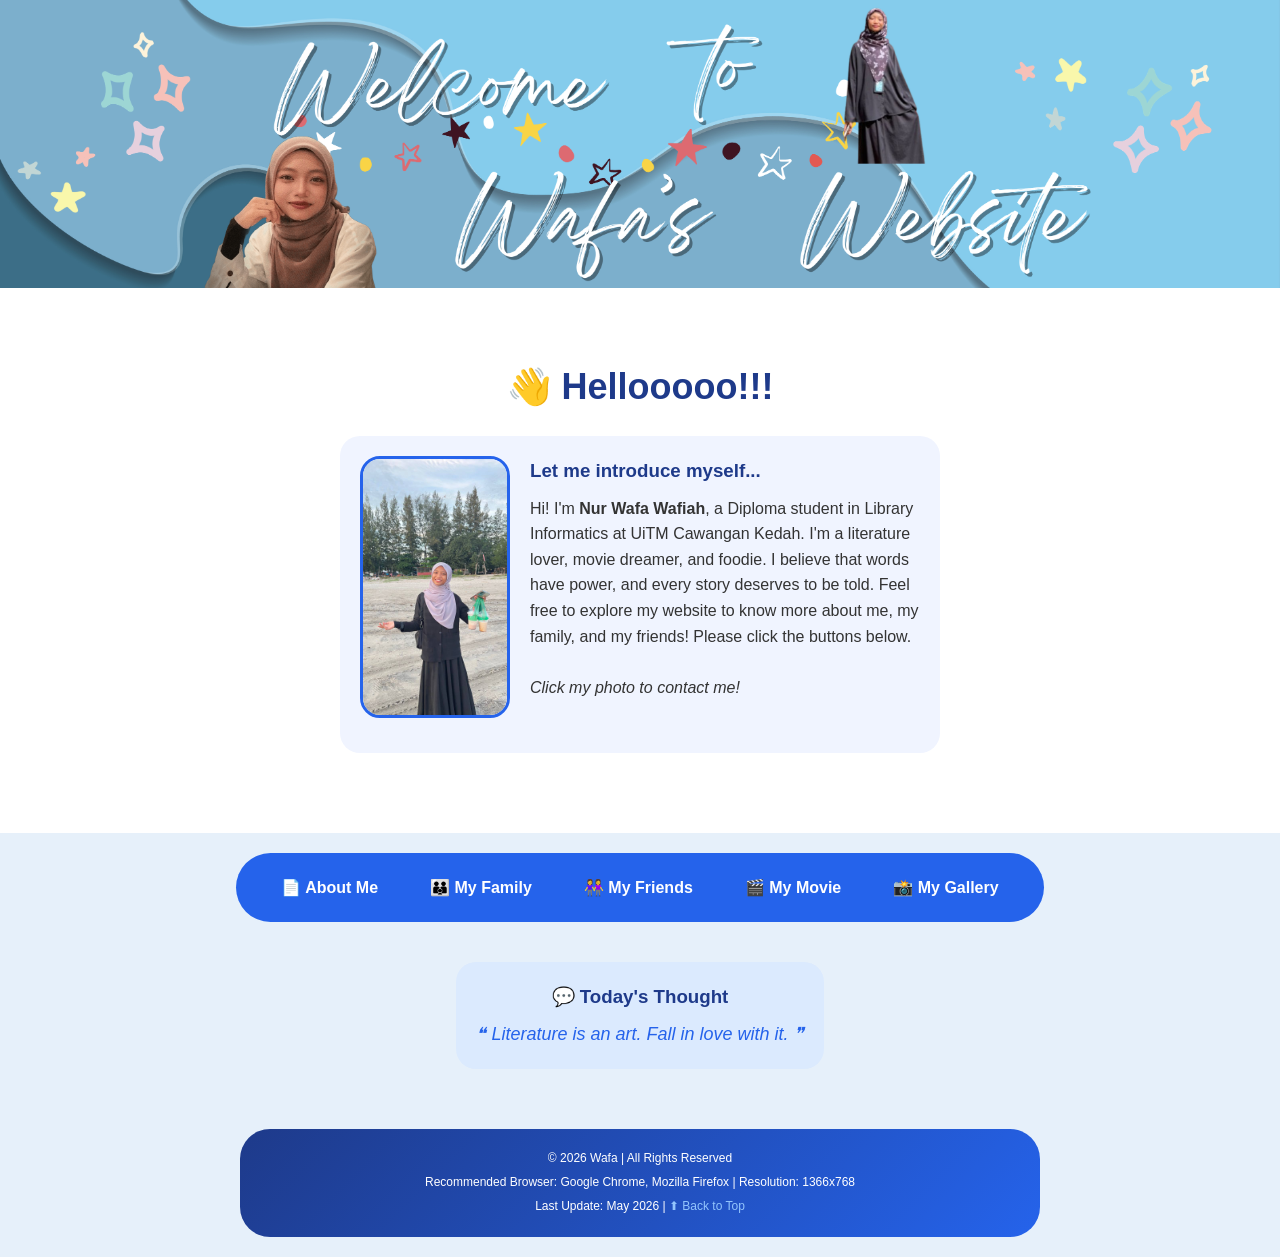
<file: index.html>
<!DOCTYPE html>
<html>
<head>
<title>Home - Nur Wafa</title>
<meta charset="UTF-8">
<meta name="author" content="Wafa">
<meta name="description" content="Personal website of Wafa">
<meta name="keywords" content="Wafa, personal website, literature">
<link rel="stylesheet" href="style.css">
</head>
<body>

<div class="banner-image">
<img src="banner.png" alt="Wafa's Banner" class="banner-img">
</div>

<div class="home-middle">
<h1>&#128075; Hellooooo!!!</h1>
    
<div class="welcome-section clearfix">
<a href="contact.html" class="img-link">
<img src="me.jpeg" alt="Contact Wafa" class="wrap-img"></a>
<h3>Let me introduce myself...</h3>
<p>Hi! I'm <b>Nur Wafa Wafiah</b>, a Diploma student in Library Informatics at UiTM Cawangan Kedah. 
I'm a literature lover, movie dreamer, and foodie. I believe that words have power, 
and every story deserves to be told. Feel free to explore my website to know more 
about me, my family, and my friends! Please click the buttons below.</p>
<br>
<p><i>Click my photo to contact me!</i></p>
</div>
</div>

<div class="navbar">
<a href="about.html">&#128196; About Me</a>
<a href="family.html">&#128106; My Family</a>
<a href="friend.html">&#128109; My Friends</a>
<a href="movie.html">&#127916; My Movie</a>
<a href="gallery.html">&#128248; My Gallery</a>
</div>

<div class="home-quote">
<h3>&#128172; Today's Thought</h3>
<p>&#10077; Literature is an art. Fall in love with it. &#10078;</p>
</div>

<div class="disclaimer">
<p>&#169; 2026 Wafa | All Rights Reserved</p>
<p>Recommended Browser: Google Chrome, Mozilla Firefox | Resolution: 1366x768</p>
<p>Last Update: May 2026 | <a href="index.html">&#11014; Back to Top</a></p>
</div>

</body>
</html>
</file>
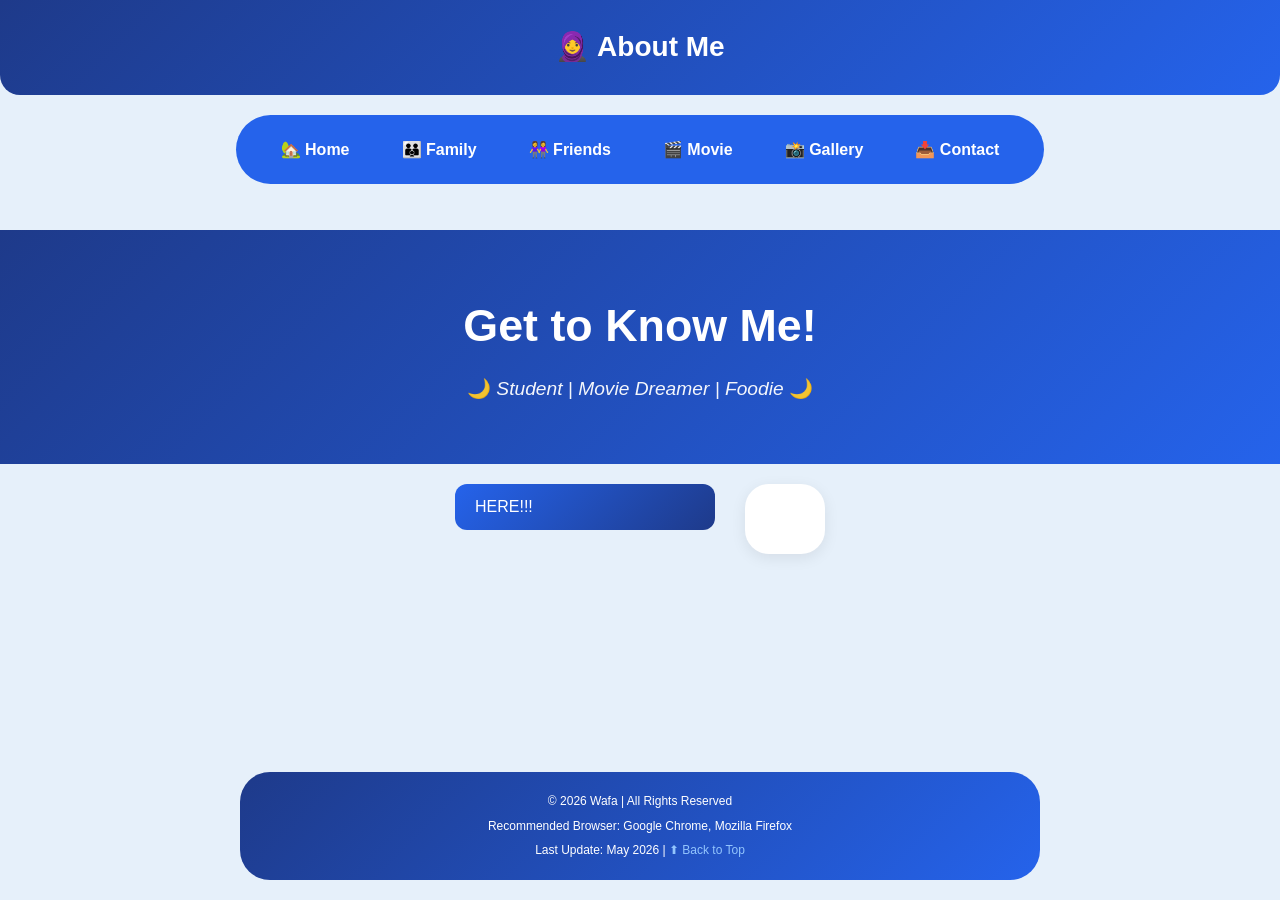
<file: about.html>
<!DOCTYPE html>
<html>
<head>
<title>About Me - Nur Wafa</title>
<meta charset="UTF-8">
<meta name="author" content="Wafa">
<meta name="description" content="Personal website of Wafa">
<meta name="keywords" content="Wafa, personal website, literature">
<link rel="stylesheet" href="style.css">
</head>

<body>

<div class="banner h1">
<h1>&#129493; About Me</h1>
</div>

<div class="navbar">
<a href="index.html">&#127969; Home</a>
<a href="family.html">&#128106; Family</a>
<a href="friend.html">&#128109; Friends</a>
<a href="movie.html">&#127916; Movie</a>
<a href="gallery.html">&#128248; Gallery</a>
<a href="contact.html">&#128229; Contact</a>
</div>

<br>

<div class="hero-section">
<h1>Get to Know Me!</h1>
<p>&#127769; <i>Student | Movie Dreamer | Foodie</i> &#127769;</p>
</div>

<div class="about-container">
<div class="flex-container">

<div class="dropdown-container">
<button class="dropdown-btn" onclick="toggleDropdown('aboutDropdown')">HERE!!!</button>
<div class="dropdown-content" id="aboutDropdown">
<div class="dropdown-item" onclick="showSection('personal')">&#128203; Personal Details</div>
<div class="dropdown-item" onclick="showSection('music')">&#127925; Musics</div>
<div class="dropdown-item" onclick="showSection('quote')">&#128172; Quote</div>
</div>
</div>

<div class="dynamic-content" id="contentArea"></div>

</div>
</div>

<br>

<div class="disclaimer">
<p>&#169; 2026 Wafa | All Rights Reserved</p>
<p>Recommended Browser: Google Chrome, Mozilla Firefox</p>
<p>Last Update: May 2026 | <a href="about.html">&#11014; Back to Top</a></p>
</div>

<script>
const contentSections = {

personal: `
<h2>&#128203; My Personal Details</h2>
<div class="info-card">

<div>
<h3><center>Nur Wafa Wafiah bt Mohd Wari</center></h3>
<p><i><center>Diploma in Library Informatics, UiTM Cawangan Kedah</center></i></p>
<p><center>&#128222; +601123456789 | &#127968; Tanjong Malim, Perak</center></p>

<br>

<h3>&#128161; Short Story About Me...</h3>
<p>I have been in love with Malay literature since I was 12 years old. 
It all started with my older cousin, who introduced me to the beauty of 
words and stories. Since then, I have spent countless hours reading poems, 
collecting meaningful quotes, and exploring different literary works. When 
I entered secondary school, choosing Literature as a subject felt like a 
natural decision because it was something I genuinely enjoyed. Literature 
has shaped the way I think, feel, and express myself. Through every poem and 
story, I discovered new perspectives, deeper emotions, and a greater appreciation 
for the power of language. To me, literature is not just a field of study, but 
a part of who I am.</p>

<br><hr><br>

<h3>&#129531; Skills</h3>
<ul>
<li><b>Technical:</b> Basic HTML code, Basic Python, Microsoft Office, Basic Adobe</li>
<li><b>Soft Skills:</b> Good communication, Confidence, Good teamwork</li>
<li><b>Language:</b> Bahasa Melayu (fluent), English (Good)</li>
</ul>

<br><hr><br>

<h3>&#127979; Education</h3>
<table class="info-table" style="width:100%;">

<tr>
<th>Year</th>
<th>Instituation</th>
<th>Course</th>
</tr>

<tr>
<td>2024 - Now</td>
<td>UiTM Cawangan Kedah</td>
<td>Diploma in Library Informatics</td>
</tr>

<tr>
<td>2018 - 2022</td>
<td>SMK Khir Johari, Tanjong Malim</td>
<td>Literature Subject</td>
</tr>

<tr>
<td>2012 - 2017</td>
<td>SK Datuk Nan Kaya, Tanjong Malim</td>
<td>School Subject</td>
</tr>

</table>

<br><hr><br>

<h3>&#128188; Experiences & Activities</h3>
<ol>
<li>Volunteer in Persatuan Bulan Sabit Merah for 1 year</li>
<li>Active in sports for 3 years</li>
<li>Part-time in kitchen work in a month</li>
</ol>

<br><hr><br>

<h3>&#128203; Personal Details</h3>
<table class="info-table" style="width:100%;">

<tr>
<th>Birth Date</th>
<td>26 August 2005</td>
<th>Gender</th>
<td>Woman</td>
</tr>

<tr>
<th>Status</th>
<td>Single</td>
<th>Religion</th>
<td>Islam</td>
</tr>

<tr>
<th>Hobby</th>
<td colspan="3">Watching movies, Read webtoon, Editing videos</td>
</tr>

</table>

</div>
`,

music: `
<h2>&#127925; My Fav Music</h2>
<div class="info-card">
<div class="audio-container">
<audio controls>
<source src="rindusong.mp3" type="audio/mpeg">
</audio>
<p class="audio-caption">&#10077; Distance teaches the heart how to ache quietly. &#10078;</p>
<p><i><a href="https://youtu.be/bACzpikbSMs?si=2CeStyL2vQwUYhi_" target="_blank">"Rindu Tak Terucap" - Fiq7</a></i></p>
</div>

<br><hr><br>

<div class="audio-container">
<audio controls>
<source src="mercysong.mp3" type="audio/mpeg">
</audio>
<p class="audio-caption">&#10077; The deepest wounds are left by the hands we trust the most. &#10078;</p>
<p><i><a href="https://youtu.be/TZhuCTXjGHY?si=MQ5-_j4r_E3KJuHZ" target="_blank">"Mercy" - Shawn Mendes</a></i></p>
</div>
</div>
`,

quote: `
<h2>&#128172; My Fav Quote</h2>
<div class="info-card">
<div class="quote-container">
<p class="quote-text">&#10077; Feelings are much like waves. We can't stop them from coming,<br>
but we can choose which one to surf. &#10078;</p>
<p class="quote-author">~ Jonatan Martensson</p>
<br><hr><br>
<p class="quote-text">&#10077; Stop expecting too much. Peace feels safer that way :) &#10078;</p>
<p class="quote-reflection"><i>don't put high expectation on anything</i></p>
</div>
</div>
`,
};

function toggleDropdown(dropdownId) {
var dropdown = document.getElementById(dropdownId);
if (dropdown.classList.contains('show')) {
dropdown.classList.remove('show');
} else {
dropdown.classList.add('show');
}
}

function showSection(section) {
document.getElementById('contentArea').innerHTML = contentSections[section];
}

document.addEventListener('click', function(event) {
var isClickInside = event.target.closest('.dropdown-container');
if (!isClickInside) {
var allDropdowns = document.querySelectorAll('.dropdown-content');
allDropdowns.forEach(function(dropdown) {
dropdown.classList.remove('show');
});
}
});

</script>

</body>
</html>
</file>
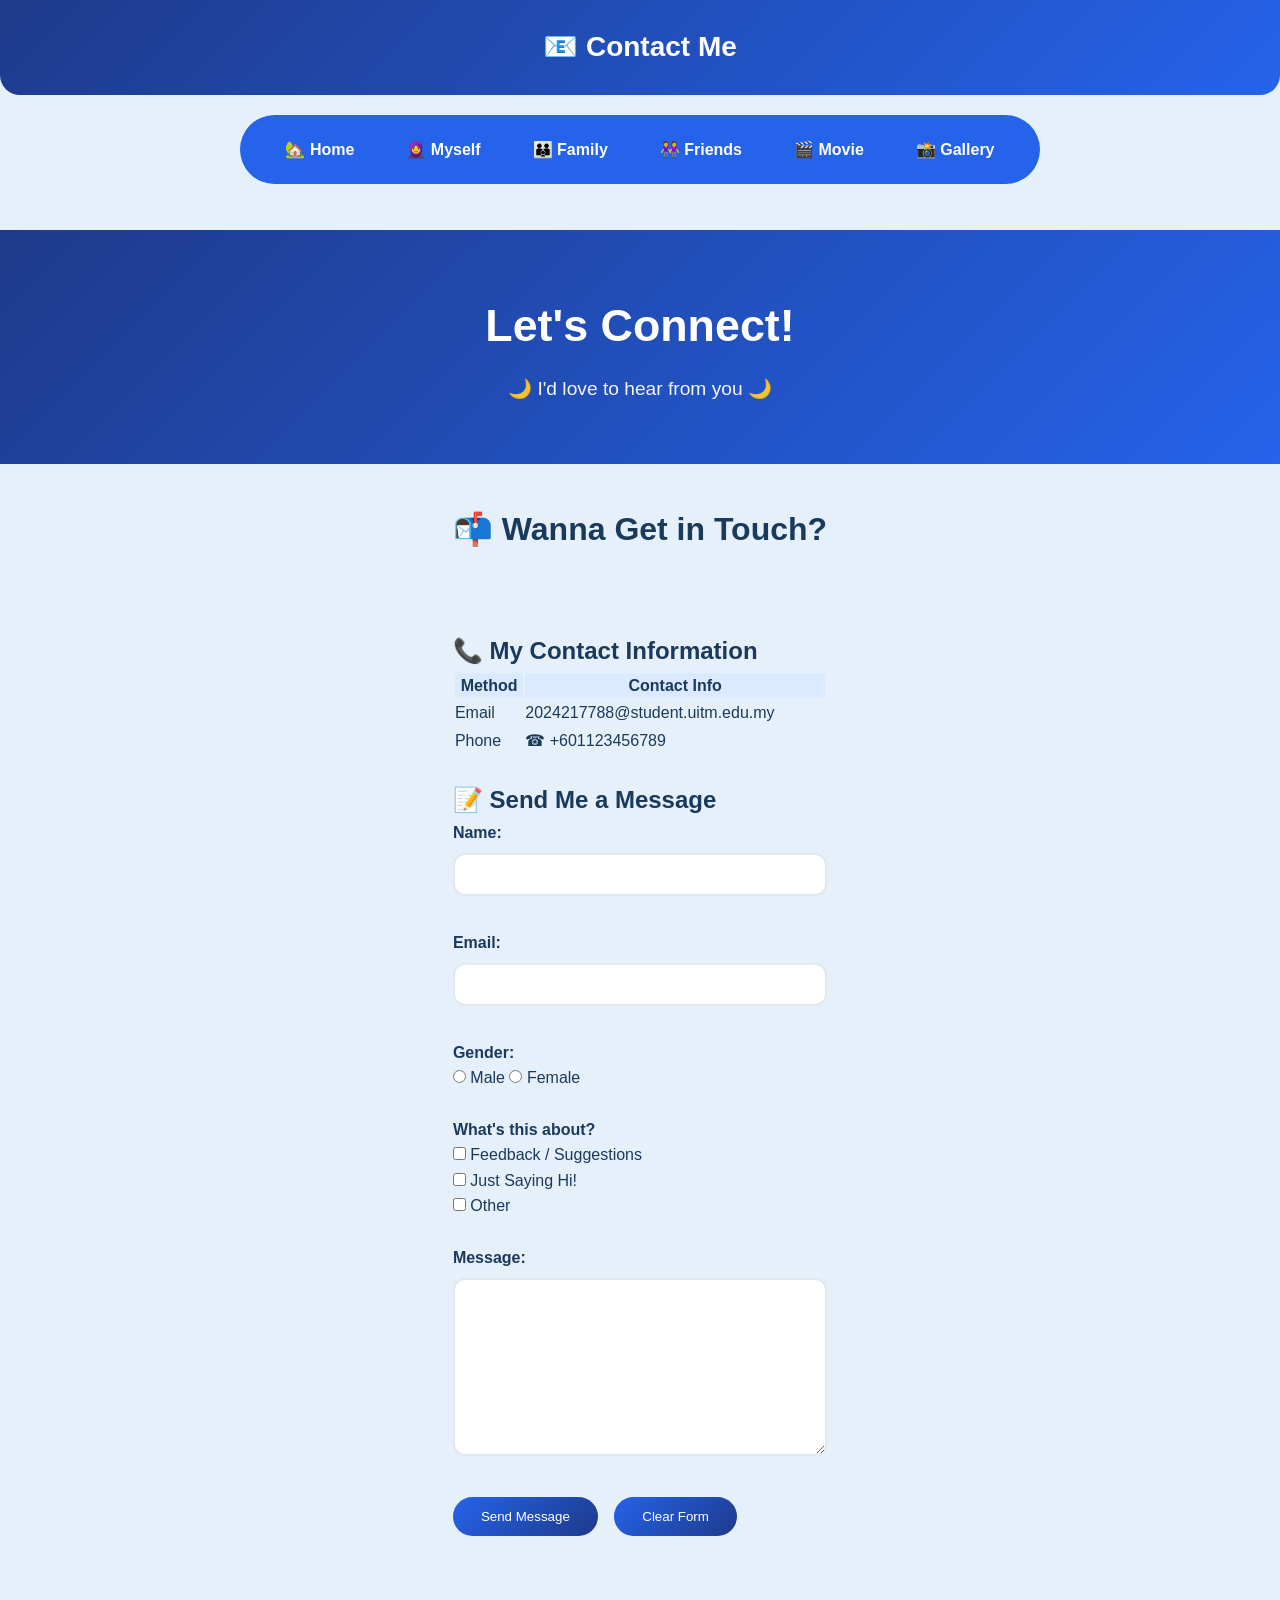
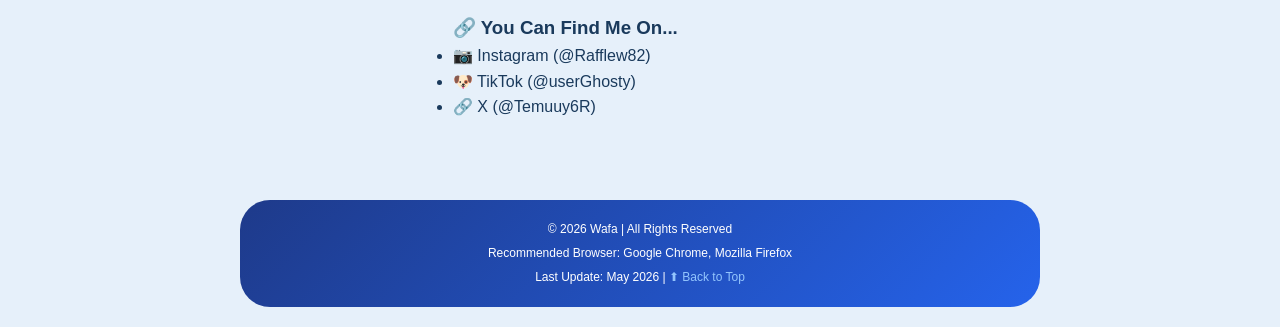
<file: contact.html>
<!DOCTYPE html>
<html>
<head>
<title>Contact - Nur Wafa</title>
<meta charset="UTF-8">
<meta name="author" content="Wafa">
<meta name="description" content="Personal website of Wafa">
<meta name="keywords" content="Wafa, personal website, literature">
<link rel="stylesheet" href="style.css">
</head>

<body>

<div class="banner h1">
<h1>&#128231; Contact Me</h1>
</div>

<div class="navbar">
<a href="index.html">&#127969; Home</a>
<a href="about.html">&#129493; Myself</a>
<a href="family.html">&#128106; Family</a>
<a href="friend.html">&#128109; Friends</a>
<a href="movie.html">&#127916; Movie</a>
<a href="gallery.html">&#128248; Gallery</a>
</div>

<br>

<div class="hero-section">
<h1>Let's Connect!</h1>
<p>&#127769; I'd love to hear from you &#127769;</p>
</div>

<div class="contact-container">
<center><h1>&#128236; Wanna Get in Touch?</h1></center>

<br><br><br>

<h2>&#128222; My Contact Information</h2>
<table style="width:100%;">
<tr style="background-color:#dbeafe;">
<th>Method</th>
<th>Contact Info</th>
</tr>

<tr>
<td>Email</td>
<td>2024217788@student.uitm.edu.my</td>
</tr>

<tr>
<td>Phone</td>
<td>&#9742; +601123456789</td>
</tr>

</table>

<br>

<h2>&#128221; Send Me a Message</h2>
<form action="mailto:2024217788@student.uitm.edu.my" method="post" enctype="text/plain">
<label><b>Name:</b></label>
<input type="text" name="fullname" required>

<br><br>

<label><b>Email:</b></label>
<input type="email" name="email" required>

<br><br>

<label><b>Gender:</b></label><br>
<input type="radio" name="gender" value="male"> Male
<input type="radio" name="gender" value="female"> Female

<br><br>

<label><b>What's this about?</b></label><br>
<input type="checkbox" name="interest" value="feedback"> Feedback / Suggestions<br>
<input type="checkbox" name="interest" value="hi"> Just Saying Hi!<br>
<input type="checkbox" name="interest" value="other"> Other

<br><br>

<label><b>Message:</b></label>
<textarea name="message" rows="10" required></textarea>

<br><br>

<input type="submit" value="Send Message">
<input type="reset" value="Clear Form">
</form>

<br><br><br>

<h3>&#128279; You Can Find Me On...</h3>
<ul>
<li>&#128247; Instagram (@Rafflew82)</li>
<li>&#128054; TikTok (@userGhosty)</li>
<li>&#128279; X (@Temuuy6R)</li>
</ul>
</div>

</div>

<div class="disclaimer">
<p>&#169; 2026 Wafa | All Rights Reserved</p>
<p>Recommended Browser: Google Chrome, Mozilla Firefox</p>
<p>Last Update: May 2026 | <a href="contact.html">&#11014; Back to Top</a></p>
</div>

</body>
</html>
</file>
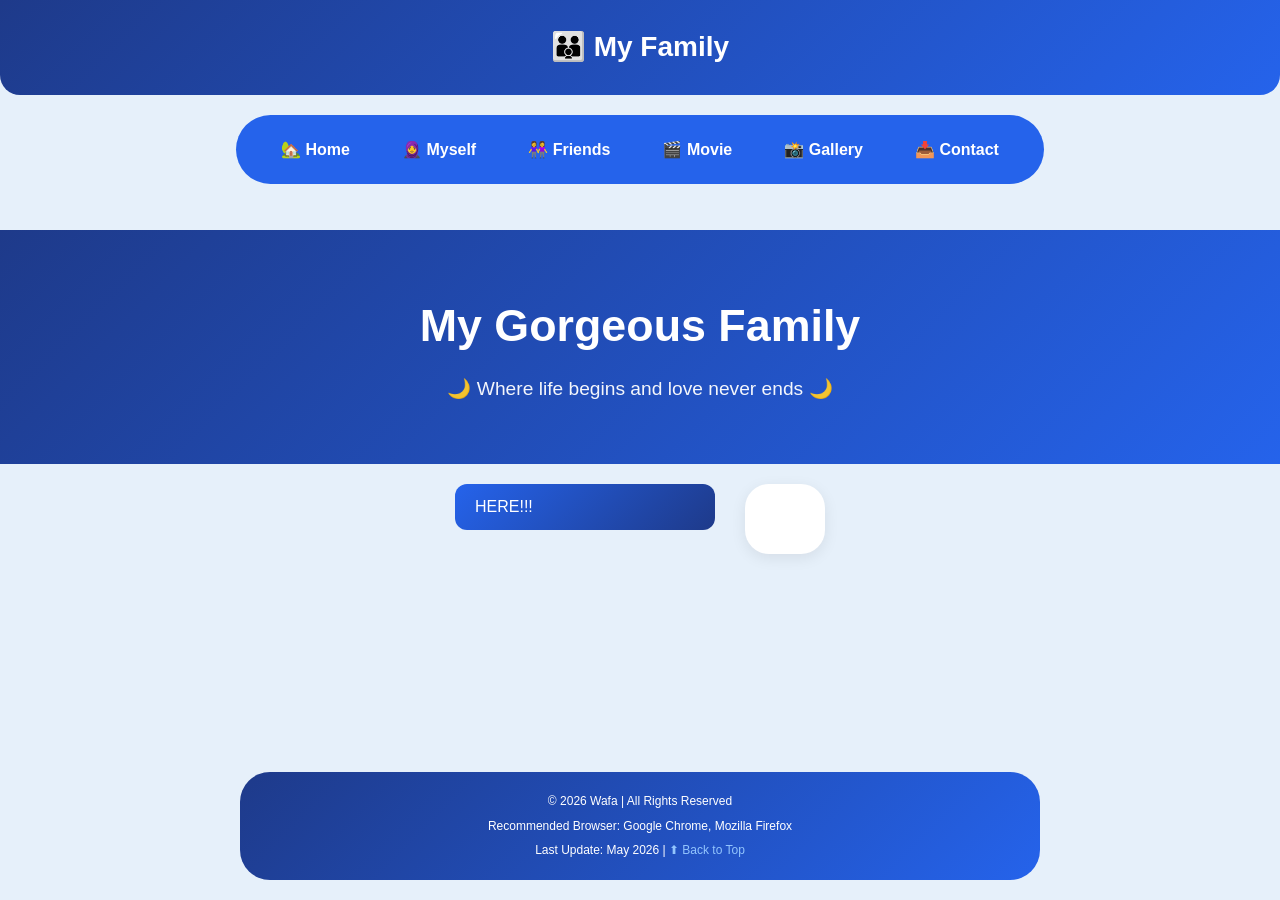
<file: family.html>
<!DOCTYPE html>
<html>
<head>
<title>Family - Nur Wafa</title>
<meta charset="UTF-8">
<meta name="author" content="Wafa">
<meta name="description" content="Personal website of Wafa">
<meta name="keywords" content="Wafa, personal website, literature">
<link rel="stylesheet" href="style.css">
</head>

<body>

<div class="banner h1">
<h1>&#128106; My Family</h1>
</div>

<div class="navbar">
<a href="index.html">&#127969; Home</a>
<a href="about.html">&#129493; Myself</a>
<a href="friend.html">&#128109; Friends</a>
<a href="movie.html">&#127916; Movie</a>
<a href="gallery.html">&#128248; Gallery</a>
<a href="contact.html">&#128229; Contact</a>
</div>

<br>

<div class="hero-section">
<h1>My Gorgeous Family</h1>
<p>&#127769; Where life begins and love never ends &#127769;</p>
</div>

<div class="family-container">
<div class="flex-container">

<div class="dropdown-container">
<button class="dropdown-btn" onclick="toggleDropdown('familyDropdown')">HERE!!!</button>
<div class="dropdown-content" id="familyDropdown">
<div class="dropdown-item" onclick="showSection('members')">&#128106; Members</div>
<div class="dropdown-item" onclick="showSection('values')">&#127804; Values</div>
<div class="dropdown-item" onclick="showSection('message')">&#128140; My Message</div>
</div>
</div>

<div class="dynamic-content" id="contentArea"></div>

</div>
</div>

<br>

<div class="disclaimer">
<p>&#169; 2026 Wafa | All Rights Reserved</p>
<p>Recommended Browser: Google Chrome, Mozilla Firefox</p>
<p>Last Update: May 2026 | <a href="family.html">&#11014; Back to Top</a></p>
</div>

<script>
const contentSections = {

members: `
<h2>&#128106; My Lovely Family Members</h2>
<div class="info-card">

<div class="clean-list">
<p><b>Mohd Wari (Ayah)</b><br>
Ayah is the backbone of our family. He works hard every day to provide 
for us, but he never forgets to spend quality time with us. He always 
says, "Belajar sungguh-sungguh, nanti senang hidup." I love how he 
funny he is with us but also strict when we make mistakes.</p>

<br><hr>

<p><b>Hanisah (Ibu)</b><br>
Ibu is my everything. She is the one who listens to all my stories, 
good or bad. She gives advices and options so I know that it is my 
decision and I have to take reponsibilities of it.Her cooking is the 
best, especially her bubur jagung and gulai lemak. I hope I can be 
as strong and caring as her someday.</p>

<br><hr>

<p><b>Wafiah (Wafa)</b><br>
That's me! I'm the first child in the family. I love helping my parents 
take care of my younger siblings. I'm also the one who usually takes photos 
and videos during family gatherings. My family says I'm the "documentarian" 
of the family.</p>

<br><hr>

<p><b>Wajihah (Jiha)</b><br>
Jiha is my younger sister and also my best friend at home. We share almost 
everything. Whenever we have problems, we help each other first then ask 
the other to help if things go wrong. She's more outgoing than me and always 
drags me to try new things. Sometimes we fight, but we make up within minutes. 
As a sister, I really love her.</p>

<br><hr>

<p><b>Huda (Uda)</b><br>
Uda is the loudest one in the family. She spends most of his time playing games 
on his phone. She always argue with her twin, like every second time. She really 
love sport. In the house, there are full of medals of her. Although, she has a 
weird personality but I really love her.</p>

<br><hr>

<p><b>Husna (Una)</b><br>
Una is the younger twin's. She's very sensitive. One word then she will cry. 
But, she is a gosip girl. If there is something happened then I don't need 
to ask others. She is a very honest person. I really love her.</p>

<br><hr>

<p><b>Wardina (Dina)</b><br>
Dina is the big girl of the family. She's super cute. She loves eating and 
drawing. Even though she's the second youngest, she's very smart and knows 
exactly how to get what she wants from everyone. She also very obidient and 
with her there is so much joy to our home. I really love her.</p>

<br><hr>

<p><b>Wahidayah (Yaya)</b><br>
Yaya is the youngest and very adventurous. She loves playing outside 
and always comes home with dirt on her clothes. She is the siblings 
that always have beef with me. She is stubborn and very naughty. If 
something don't go her way, she surely will tantrum. But, I still love her.</p>

<br><hr>

<p><b>Puteh (Cat)</b><br>
Puteh is our white cat. Puteh joined our family two years ago 
and has been making us laugh ever since. Puteh loves to sleep on the bed and 
will come to any of us when hungry. Surely, Puteh is the favourite child 
in the family. Whatever Puteh's want, Oreo's get.<p>

<br><hr>
</div>

<p style="text-align:center;">&#128149; Together, we are a garden of love 
and laughter. No matter what happens, we always have each other's backs. &#128149;</p>
</div>
`,

values: `
<h2>&#128159; Family Values We Hold Dearly</h2>
<div class="info-card">
<ul class="clean-list">
<li><b>Respect:</b> Always speak politely to elders and younger ones.</li>
<li><b>Honesty:</b> No lies, even small ones.</li>
<li><b>Togetherness:</b> We solve problems together.</li>
<li><b>Gratitude:</b> Always thankful to Allah for whatever we have.</li>
<li><b>Freedom:</b> My parents let us decide what we will do in our life with their guidance.</li>
</ul>
<br><hr>
<p style="text-align:center;"><i>"The little things you take responsibility for 
shape the person you become."</i></p>
</div>
`,

message: `
<h2>&#128140; A Message From Me</h2>
<div class="info-card">
<div class="letter-container">
<p class="letter-text">To my beloved family,<br><br>
Thank you for being the people who have always stood by me through every season of 
my life. Whether I am happy, stressed, successful, or struggling, your love and 
support never fail to give me strength. I may not always express it, but I truly 
appreciate every sacrifice, piece of advice, and act of care that you have given me 
throughout the years.<br><br>

Life is not always easy, and there are times when we face challenges, misunderstandings, 
and difficult moments together. However, those experiences have taught me the true 
meaning of family. No matter how far we go or how busy life becomes, I know that home 
is always where my family is. Your presence reminds me that I am never alone, and for 
that, I am deeply grateful.<br><br>

I pray that Allah continues to bless our family with good health, happiness, peace, and 
strong faith. May our bond remain strong through every trial and every blessing that 
comes our way. Thank you for being my safe place, my source of comfort, and my greatest 
support system. I love and appreciate each of you more than words can ever express. <br><br>

Sincerely,</p>
<p>Your Daughter / Sister ;)</p>
</div>
</div>
`
};

function toggleDropdown(dropdownId) {
var dropdown = document.getElementById(dropdownId);
if (dropdown.classList.contains('show')) {
dropdown.classList.remove('show');
} else {
dropdown.classList.add('show');
}
}

function showSection(section) {
document.getElementById('contentArea').innerHTML = contentSections[section];
}

document.addEventListener('click', function(event) {
var isClickInside = event.target.closest('.dropdown-container');
if (!isClickInside) {
var allDropdowns = document.querySelectorAll('.dropdown-content');
allDropdowns.forEach(function(dropdown) {
dropdown.classList.remove('show');
});
}
});

</script>

</body>
</html>
</file>
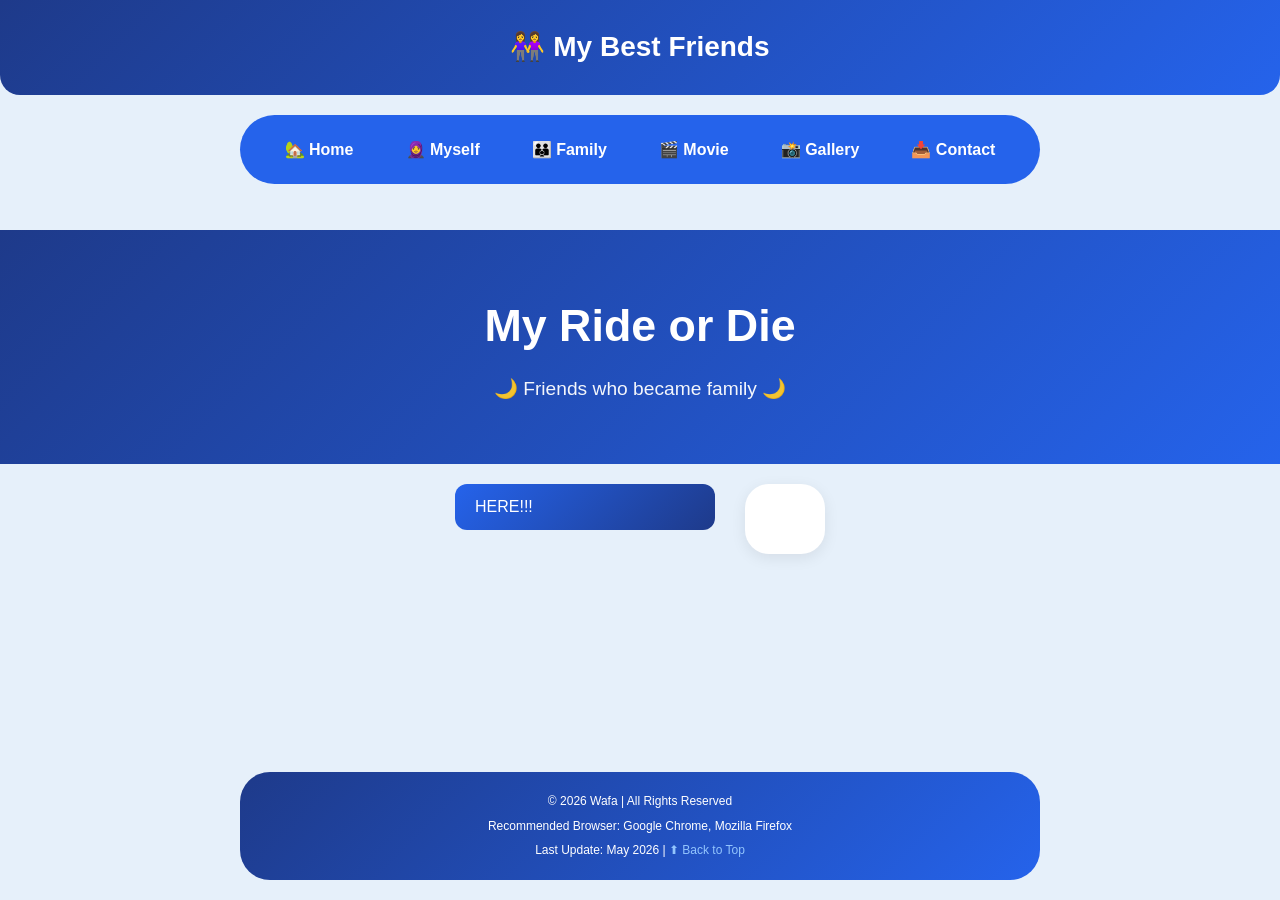
<file: friend.html>
<!DOCTYPE html>
<html>
<head>
<title>Friends - Nur Wafa</title>
<meta charset="UTF-8">
<meta name="author" content="Wafa">
<meta name="description" content="Personal website of Wafa">
<meta name="keywords" content="Wafa, personal website, literature">
<link rel="stylesheet" href="style.css">
</head>

<body>

<div class="banner h1">
<h1>&#128109; My Best Friends</h1>
</div>

<div class="navbar">
<a href="index.html">&#127969; Home</a>
<a href="about.html">&#129493; Myself</a>
<a href="family.html">&#128106; Family</a>
<a href="movie.html">&#127916; Movie</a>
<a href="gallery.html">&#128248; Gallery</a>
<a href="contact.html">&#128229; Contact</a>
</div>

<br>

<div class="hero-section">
<h1>My Ride or Die</h1>
<p>&#127769; Friends who became family &#127769;</p>
</div>

<div class="friend-container">
<div class="flex-container">

<div class="dropdown-container">
<button class="dropdown-btn" onclick="toggleDropdown('friendDropdown')">HERE!!!</button>
<div class="dropdown-content" id="friendDropdown">
<div class="dropdown-item" onclick="showSection('friendslist')">&#128109; My Besties</div>
<div class="dropdown-item" onclick="showSection('activities')">&#127909; Activities</div>
<div class="dropdown-item" onclick="showSection('message')">&#127776; Quick Message</div>
</div>
</div>

<div class="dynamic-content" id="contentArea"></div>

</div>
</div>

<br>

<div class="disclaimer">
<p>&#169; 2026 Wafa | All Rights Reserved</p>
<p>Recommended Browser: Google Chrome, Mozilla Firefox</p>
<p>Last Update: May 2026 | <a href="friend.html">&#11014; Back to Top</a></p>
</div>

<script>
const contentSections = {

friendslist: `
<h2>&#128109; My 3 Besties</h2>
<div class="info-card">

<div class="clean-list">
<p><b>Piyut</b><br>
I met Piyut during my first year of diploma. We always sat next to each other 
in class. What makes her special is that she always listens without judgment. 
I can tell her anything (my problems, my worries, even my silly thoughts) 
and she never makes me feel embarrassed. She is like a diary that talks back and 
gives the best advice. I don't know what I would do without her calming 
presence in my life.</p>

<br><hr><br>

<p><b>Oneng</b><br>
Oneng and I met through Piyut. They are originally roommate. As I always hangging 
with Piyut, we suddenly became close. She is the sunshine of our group. Whenever I 
feel sad or stressed, she knows exactly how to make us laugh. Her energy is 
contagious, and she always pushes us to try new things. Whether it's dragging 
us to a new cafe or convincing us to go hiking, she makes every gloomy day feel 
alive. Life with Oneng is never boring!</p>

<br><hr><br>

<p><b>Avantiz</b><br>
I got to know Avantiz when I became her roommate in semester 3. At first, I thought 
she was quiet and serious, but once you get to know her, she is actually the craziest 
among us! She is the one who reminds us not to take life too seriously and to enjoy 
the little moments. Her silly thoughts, random jokes, and unexpected moves always 
catch us off guard in the best way possible.</p>

<br><hr><br>

<p class="card-note" style="text-align:center;">&#10084; 3 friends, 3 different personalities, 1 beautiful friendship.&#10084;</p>
</div>
</div>
`,

activities: `
<h2>&#127909; Our Favorite Activities Together</h2>
<div class="info-card">
<ul class="clean-list">
<li><b>Food Hunting:</b> Always looking for the best cheap eats</li>
<li><b>Go Out Together:</b> We always go out every weekend to find a mood and collect energy (whether it's far or near the house)</li>
<li><b>Take Photos:</b> We help each other take ourselves pictures</li>
<li><b>Shopping:</b> Once in a month we will go to the grocery store to buy food stock or any appliance</li>
<li><b>Random Vlogging:</b> Take videos to create more memories in our gallery</li>
</ul>
</div>
`,

message: `
<h2>&#127776; My Message to Them</h2>
<div class="info-card">
<div class="card-container">

<p class="letter-text">
To my 3 favorite people in the world,<br><br>

Piyut, thank you for always listening to my problems without judgment. 
Oneng, thank you for making every gloomy day feels alive.
Avantiz, thank you for being a crazy person with mentally stable.<br><br>

Thank you for accepting me for who I am (the good, the bad, and the messy).
Thank you for the late-night talks, the uncontrollable laughter, and
for wiping my tears when things get hard. Life is unpredictable,
but I'm grateful that I have you all by my side.<br><br>

You have been my comfort during difficult days and my biggest source of happiness
during the good ones. With all of you, I never have to pretend to be someone I'm not.
You guys make ordinary moments feel special, and some of my favorite memories
exist because of the time we've spent together.<br><br>

I pray we stay friends until we're old and gray, still laughing at the same stupid jokes.
No matter where life takes us, I hope we always find our way back to each other.
Thank you for being my safe place, my support system,
and a reminder that true friendship really exists.<br><br>

I love you all. Forever and always.</p>
<p class="card-author">~ Imuttt ;]</p>

<br><hr><br>

<p style="text-align:center;">Thank you so much for being my friends and willing to get 
through this years with me. I really hope that we will always be like this until all of us die.</p>

<br><hr><br>

<p style="text-align:center;"><i>"Love has its magic, but friendship has its madness."</i></p>

</div>
</div>
`
};

function toggleDropdown(dropdownId) {
var dropdown = document.getElementById(dropdownId);
if (dropdown.classList.contains('show')) {
dropdown.classList.remove('show');
} else {
dropdown.classList.add('show');
}
}

function showSection(section) {
document.getElementById('contentArea').innerHTML = contentSections[section];
}

document.addEventListener('click', function(event) {
var isClickInside = event.target.closest('.dropdown-container');
if (!isClickInside) {
var allDropdowns = document.querySelectorAll('.dropdown-content');
allDropdowns.forEach(function(dropdown) {
dropdown.classList.remove('show');
});
}
});

</script>

</body>
</html>
</file>
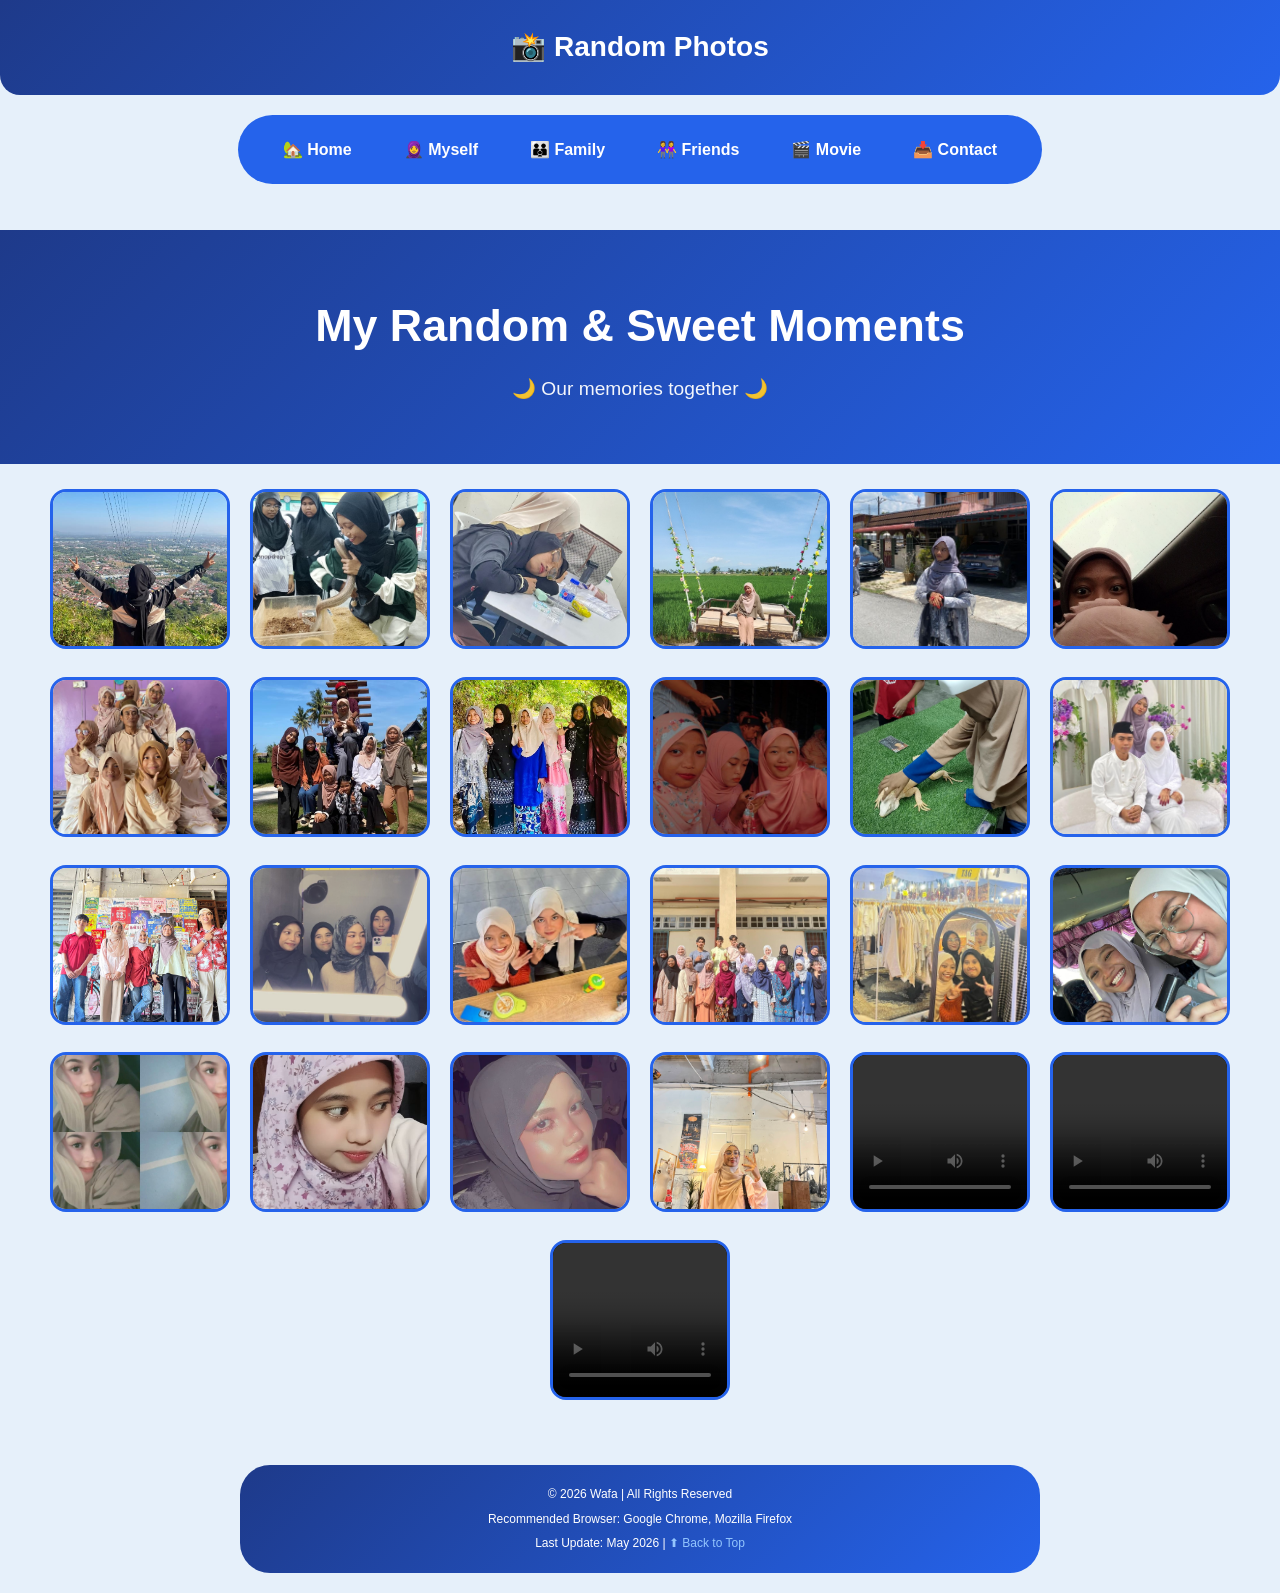
<file: gallery.html>
<!DOCTYPE html>
<html>
<head>
<title>Gallery - Nur Wafa</title>
<meta charset="UTF-8">
<meta name="author" content="Wafa">
<meta name="description" content="Personal website of Wafa - photo gallery">
<meta name="keywords" content="Wafa, gallery, photos, personal website">
<link rel="stylesheet" href="style.css">
</head>

<body>

<div class="banner h1">
<h1>&#128248; Random Photos</h1>
</div>

<div class="navbar">
<a href="index.html">&#127969; Home</a>
<a href="about.html">&#129493; Myself</a>
<a href="family.html">&#128106; Family</a>
<a href="friend.html">&#128109; Friends</a>
<a href="movie.html">&#127916; Movie</a>
<a href="contact.html">&#128229; Contact</a>
</div>

<br>

<div class="hero-section">
<h1>My Random & Sweet Moments</h1>
<p>&#127769; Our memories together &#127769;</p>
</div>

<div class="gallery-container">
<div class="flex-container">
<div class="gallery-grid">

<div class="gallery-item"><img src="me1.jpg" alt="My Photo 1" class="gallery-img"></div>
<div class="gallery-item"><img src="me4.jpg" alt="My Photo 2" class="gallery-img"></div>
<div class="gallery-item"><img src="me10.jpg" alt="My Photo 3" class="gallery-img"></div>
<div class="gallery-item"><img src="me6.jpg" alt="My Photo 4" class="gallery-img"></div>
<div class="gallery-item"><img src="me8.jpg" alt="My Photo 5" class="gallery-img"></div>
<div class="gallery-item"><img src="me9.jpg" alt="My Photo 6" class="gallery-img"></div>
<div class="gallery-item"><img src="fam1.jpg" alt="Family 1" class="gallery-img"></div>
<div class="gallery-item"><img src="fam3.jpg" alt="Family 2" class="gallery-img"></div>
<div class="gallery-item"><img src="fam4.jpg" alt="Family 3" class="gallery-img"></div>
<div class="gallery-item"><img src="fam7.jpg" alt="Family 4" class="gallery-img"></div>
<div class="gallery-item"><img src="fam6.jpg" alt="Family 5" class="gallery-img"></div>
<div class="gallery-item"><img src="fam9.jpg" alt="Family 6" class="gallery-img"></div>
<div class="gallery-item"><img src="fri1.jpg" alt="Friend 1" class="gallery-img"></div>
<div class="gallery-item"><img src="fri3.jpg" alt="Friend 2" class="gallery-img"></div>
<div class="gallery-item"><img src="fri7.jpg" alt="Friend 3" class="gallery-img"></div>
<div class="gallery-item"><img src="fri8.jpg" alt="Friend 4" class="gallery-img"></div>
<div class="gallery-item"><img src="fri5.jpg" alt="Friend 5" class="gallery-img"></div>
<div class="gallery-item"><img src="fri4.jpg" alt="Friend 6" class="gallery-img"></div>
<div class="gallery-item"><img src="fri6.jpg" alt="Friend 7" class="gallery-img"></div>
<div class="gallery-item"><img src="fri10.jpg" alt="Friend 8" class="gallery-img"></div>
<div class="gallery-item"><img src="fri2.jpg" alt="Friend 9" class="gallery-img"></div>
<div class="gallery-item"><img src="fri9.jpg" alt="Friend 10" class="gallery-img"></div>

<div class="gallery-item video-item">
<div class="video-frame">
<video controls>
<source src="them.mp4" type="video/mp4">
</video>
</div>
</div>

<div class="gallery-item video-item">
<div class="video-frame">
<video controls>
<source src="them2.mp4" type="video/mp4">
</video>
</div>
</div>

<div class="gallery-item video-item">
<div class="video-frame">
<video controls>
<source src="them3.mp4" type="video/mp4">
</video>
</div>
</div>

</div>
</div>
</div>

<br>

<div class="disclaimer">
<p>&#169; 2026 Wafa | All Rights Reserved</p>
<p>Recommended Browser: Google Chrome, Mozilla Firefox</p>
<p>Last Update: May 2026 | <a href="gallery.html">&#11014; Back to Top</a></p>
</div>

</body>
</html>
</file>
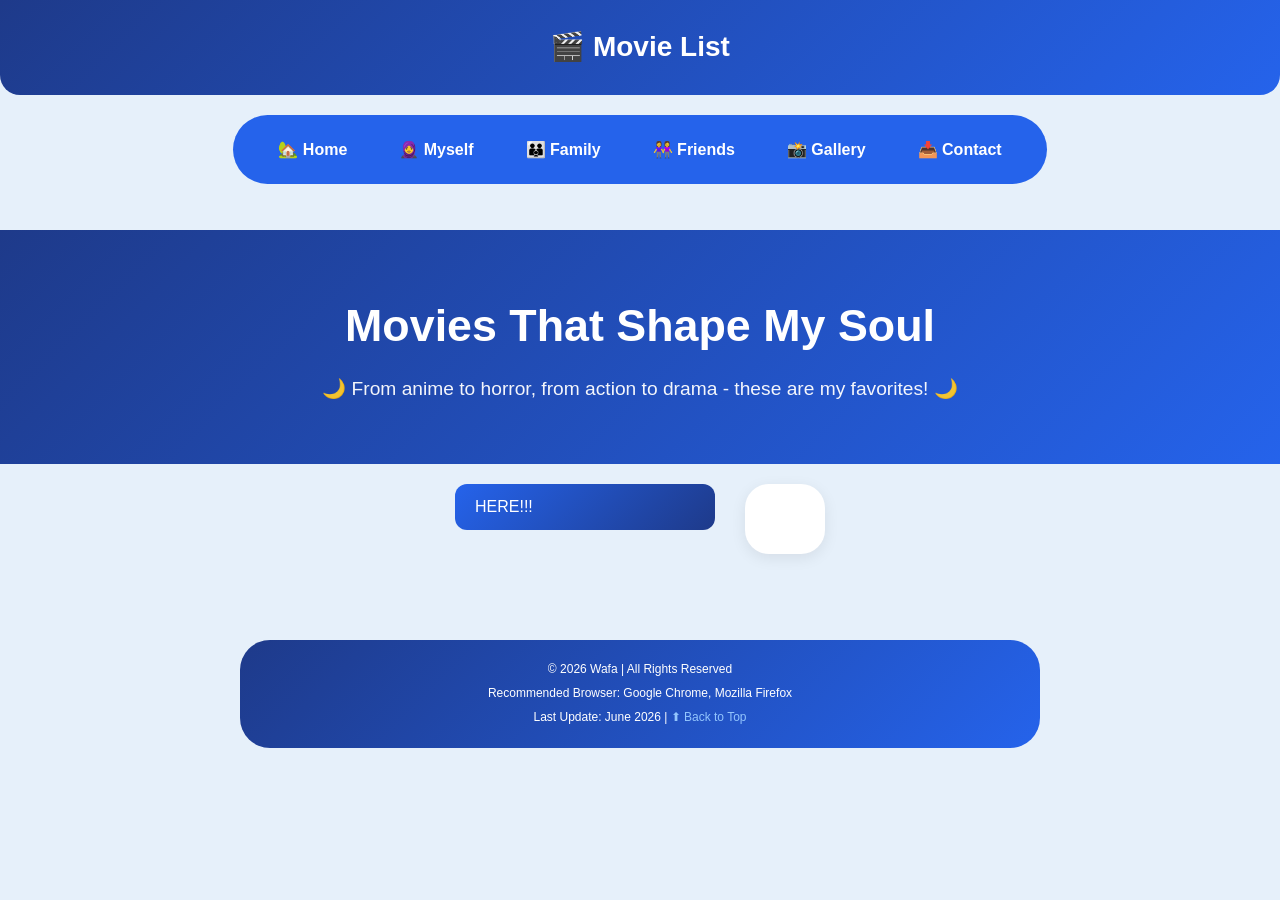
<file: movie.html>
<!DOCTYPE html>
<html>
<head>
<title>Movie List - Nur Wafa</title>
<meta charset="UTF-8">
<meta name="author" content="Wafa">
<meta name="description" content="Personal website of Wafa - my favorite movie list">
<meta name="keywords" content="Wafa, movies, One Piece, Jujutsu Kaisen, Wednesday">
<link rel="stylesheet" href="style.css">
</head>

<body>

<div class="banner h1">
<h1>&#127916; Movie List</h1>
</div>

<div class="navbar">
<a href="index.html">&#127969; Home</a>
<a href="about.html">&#129493; Myself</a>
<a href="family.html">&#128106; Family</a>
<a href="friend.html">&#128109; Friends</a>
<a href="gallery.html">&#128248; Gallery</a>
<a href="contact.html">&#128229; Contact</a>
</div>

<br>

<div class="hero-section">
<h1>Movies That Shape My Soul</h1>
<p>&#127769; From anime to horror, from action to drama - these are my favorites! &#127769;</p>
</div>

<div class="movie-container">
<div class="flex-container">

<div class="dropdown-container">
<button class="dropdown-btn" onclick="toggleDropdown('movieDropdown')">HERE!!!</button>
<div class="dropdown-content" id="movieDropdown">
<div class="dropdown-item" onclick="showSection('anime')">&#128214; Anime</div>
<div class="dropdown-item" onclick="showSection('action')">&#9876; Action</div>
<div class="dropdown-item" onclick="showSection('horror')">&#128328; Horror/Thriller</div>
<div class="dropdown-item" onclick="showSection('drama')">&#128150; Drama/Mystery</div>
</div>
</div>

<div class="dynamic-content" id="contentArea"></div>

</div>
</div>

<br>

<div class="disclaimer">
<p>&#169; 2026 Wafa | All Rights Reserved</p>
<p>Recommended Browser: Google Chrome, Mozilla Firefox</p>
<p>Last Update: June 2026 | <a href="movie.html">&#11014; Back to Top</a></p>
</div>

<script>
const contentSections = {

anime: `
<h2>&#128214; My Anime Collection</h2>
<div class="info-card clean-list">

<div class="movie-card">
<div class="movie-title"><span>&#127916;</span> One Piece</div>
<div class="movie-genre">&#128214; Anime | Action | Adventure | Fantasy</div>
<p><b>Summary:</b> Monkey D. Luffy dreams of becoming the Pirate King by finding 
the legendary treasure One Piece. Along with his diverse crew, he sails the Grand 
Line facing powerful enemies and making lifelong friends.</p>
<p>&#128293; My rating: &#9733;&#9733;&#9733;&#9733;&#9733;</p>
</div>

<div class="movie-card">
<div class="movie-title"><span>&#128169;</span> Jujutsu Kaisen</div>
<div class="movie-genre">&#128214; Anime | Action | Supernatural | Dark Fantasy</div>
<p><b>Summary:</b> Yuji Itadori swallows a cursed finger and becomes the host of the 
powerful demon Ryomen Sukuna. He joins Jujutsu High to train as a sorcerer and fight 
against dangerous curses.</p>
<p>&#128293; My rating: &#9733;&#9733;&#9733;&#9733;&#9733;</p>
</div>
`,

action: `
<h2>&#9876; My Action Movies</h2>
<div class="info-card clean-list">

<div class="movie-card">
<div class="movie-title"><span>&#128295;</span> Mat Kilau</div>
<div class="movie-genre">&#127909; Movie | Action | History | Patriotism</div>
<p><b>Summary:</b> A Malaysian warrior fights against British colonial forces in 
Pahang. This epic film showcases bravery, sacrifice, and the fight for independence.</p>
<p>&#128293; My rating: &#9733;&#9733;&#9733;&#9733;&#9733;</p>
</div>

<div class="movie-card">
<div class="movie-title"><span>&#128375;</span> Spiderman</div>
<div class="movie-genre">&#127909; Movie | Action | Superhero</div>
<p><b>Summary:</b> Peter Parker gains spider-like abilities and learns that with great 
power comes great responsibility while fighting villains in New York City.</p>
<p>&#128293; My rating: &#9733;&#9733;&#9733;&#9733;</p>
</div>

<div class="movie-card">
<div class="movie-title"><span>&#128663;</span> Transformers</div>
<div class="movie-genre">&#127909; Movie | Action | Sci-Fi | Robot</div>
<p><b>Summary:</b> Autobots and Decepticons bring their war to Earth. A young man 
gets caught in the middle of an epic battle for the planet's fate.</p>
<p>&#128293; My rating: &#9733;&#9733;&#9733;&#9733;</p>
</div>

<div class="movie-card">
<div class="movie-title"><span>&#128481;</span> Salaar</div>
<div class="movie-genre">&#127909; Movie | Action | Thriller | Indian</div>
<p><b>Summary:</b> A deadly warrior from a tribal region rises to become a 
powerful force. Friendships are tested in a brutal war for power.</p>
<p>&#128293; My rating: &#9733;&#9733;&#9733;&#9733;&#9733;</p>
</div>

</div>
`,

horror: `
<h2>&#128328; My Horror & Thriller Movies</h2>
<div class="info-card clean-list">

<div class="movie-card">
<div class="movie-title"><span>&#128031;</span> Under Paris</div>
<div class="movie-genre">&#127909; Movie | Horror | Thriller</div>
<p><b>Summary:</b> A giant shark terrorizes Paris during an international 
triathlon. A scientist must stop the deadly creature before mass destruction.</p>
<p>&#128293; My rating: &#9733;&#9733;&#9733;&#9733;&#9733;</p>
</div>

<div class="movie-card">
<div class="movie-title"><span>&#127979;</span> School Tales The Series</div>
<div class="movie-genre">&#128249; Series | Horror | Thai Drama</div>
<p><b>Summary:</b> A Thai horror anthology with terrifying ghost stories set in 
schools. Each episode features different supernatural entities.</p>
<p>&#128293; My rating: &#9733;&#9733;&#9733;&#9733;</p>
</div>

<div class="movie-card">
<div class="movie-title"><span>&#128328;</span> The 8th Night</div>
<div class="movie-genre">&#127909; Movie | Horror | Thriller | Korean</div>
<p><b>Summary:</b> After 2,500 years, an ancient evil awakens on the 8th night. 
A monk, detective, and shaman must stop it from destroying humanity.</p>
<p>&#128293; My rating: &#9733;&#9733;&#9733;&#9733;&#9733;</p>
</div>

<div class="movie-card">
<div class="movie-title"><span>&#127875;</span> The Cursed of Bridge Hollow</div>
<div class="movie-genre">&#127909; Movie | Horror | Comedy | Halloween</div>
<p><b>Summary:</b> Halloween decorations come to life after an ancient curse is 
activated. A father and daughter team up to save their town.</p>
<p>&#128293; My rating: &#9733;&#9733;&#9733;</p>
</div>

</div>
`,

drama: `
<h2>&#128150; My Drama & Mystery Movies</h2>
<div class="info-card clean-list">

<div class="movie-card">
<div class="movie-title"><span>&#128058;</span> Wednesday</div>
<div class="movie-genre">&#128249; Series | Mystery | Comedy | Supernatural</div>
<p><b>Summary:</b> Wednesday Addams attends Nevermore Academy, masters her psychic 
powers, stops a killing spree, and solves a 25-year-old mystery.</p>
<p>&#128293; My rating: &#9733;&#9733;&#9733;&#9733;</p>
</div>

<div class="movie-card">
<div class="movie-title"><span>&#128166;</span> Telaga Suriram</div>
<div class="movie-genre">&#127909; Movie | Drama | Mystery | Malay Folklore</div>
<p><b>Summary:</b> A mysterious story about a sacred well in a Malay village, 
exploring local folklore, secrets, and supernatural elements.</p>
<p>&#128293; My rating: &#9733;&#9733;&#9733;&#9733;&#9733;</p>
</div>

<div class="movie-card">
<div class="movie-title"><span>&#128106;</span> Family</div>
<div class="movie-genre">&#127909; Movie | Drama | Action | Crime</div>
<p><b>Summary:</b> A story about loyalty, betrayal, 
and the meaning of family. Blood makes you related, but loyalty makes you family.</p>
<p>&#128293; My rating: &#9733;&#9733;&#9733;&#9733;;</p>
</div>

</div>
`

};

function toggleDropdown(dropdownId) {
var dropdown = document.getElementById(dropdownId);
if (dropdown.classList.contains('show')) {
dropdown.classList.remove('show');
} else {
dropdown.classList.add('show');
}
}

function showSection(section) {
document.getElementById('contentArea').innerHTML = contentSections[section];
}

document.addEventListener('click', function(event) {
var isClickInside = event.target.closest('.dropdown-container');
if (!isClickInside) {
var allDropdowns = document.querySelectorAll('.dropdown-content');
allDropdowns.forEach(function(dropdown) {
dropdown.classList.remove('show');
});
}
});

</script>

</body>
</html>
</file>
<file: style.css>
* {
    margin: 0;
    padding: 0;
    box-sizing: border-box;
}

body {
    font-family: 'Segoe UI', Tahoma, Geneva, Verdana, sans-serif;
    background-color: #e6f0fa;
    color: #1a3a5c;
    line-height: 1.6;
    min-height: 100vh;
    display: flex;
    flex-direction: column;
}

.dynamic-content,
.contact-container,
.about-container,
.family-container,
.friend-container,
.home-middle,
.home-quote {
    flex: 1;
}

.disclaimer {
    margin-top: auto;
}

.banner-image {
    width: 100%;
    display: block;
    background-color: #1E3A8A;
}

.banner-img {
    width: 100%;
    height: auto;
    display: block;
}

.banner h1 {
    background: linear-gradient(135deg, #1E3A8A 0%, #2563EB 100%);
    text-align: center;
    padding: 25px;
    border-radius: 0 0 20px 20px;
    color: #ffffff;
    margin: 0;
    font-size: 28px;
}

.navbar {
    background-color: #2563EB;
    padding: 12px 20px;
    text-align: center;
    margin: 20px auto;
    border-radius: 50px;
    width: fit-content;
    display: flex;
    flex-wrap: wrap;
    justify-content: center;
    gap: 2px;
}

.navbar a {
    color: #ffffff;
    padding: 10px 25px;
    border-radius: 40px;
    transition: all 0.3s ease;
    font-weight: 750;
    font-family: Arial, Helvetica, sans-serif;
    text-decoration: none;
}

.home-quote {
    background-color: #dbeafe;
    padding: 20px;
    border-radius: 20px;
    margin: 20px auto;
    max-width: 800px;
    text-align: center;
}

.home-quote h3 {
    color: #1E3A8A;
    margin-bottom: 8px;
    font-weight: 600;
}

.home-quote p {
    color: #2563EB;
    font-style: italic;
    font-size: 18px;
}

.home-middle {
    background: #ffffff;
    width: 100%;
    margin: 0;
    padding: 60px 20px;
    text-align: center;
}

.home-middle h1 {
    color: #1E3A8A;
    font-size: 36px;
    margin: 10px 0;
    font-weight: 700;
    font-family: 'Segoe UI', 'Helvetica Neue', Arial, sans-serif;
}

.wrap-img {
    float: left;
    margin: 0 20px 15px 0;
    width: 150px;
    border-radius: 20px;
    border: 3px solid #2563EB;
}

.clearfix::after {
    content: "";
    clear: both;
    display: table;
}

.welcome-section {
    background-color: #f0f4ff;
    padding: 20px;
    border-radius: 20px;
    margin: 20px auto;
    max-width: 600px;
    text-align: left;
}

.welcome-section h3 {
    color: #1E3A8A;
    margin-bottom: 10px;
}

.welcome-section p {
    color: #333;
    line-height: 1.6;
}

.flex-container {
    display: flex;
    gap: 30px;
    flex-wrap: wrap;
}

.dropdown-container {
    width: 260px;
}

.dropdown-btn {
    background: linear-gradient(135deg, #2563EB 0%, #1E3A8A 100%);
    color: white;
    padding: 14px 20px;
    border: none;
    border-radius: 12px;
    cursor: pointer;
    width: 100%;
    text-align: left;
    font-size: 16px;
    font-weight: 500;
    transition: all 0.3s ease;
    margin-bottom: 5px;
}

.dropdown-btn:hover {
    background: linear-gradient(135deg, #1E3A8A 0%, #0f2b5c 100%);
}

.dropdown-content {
    background-color: #f1f5f9;
    border-radius: 12px;
    margin-bottom: 12px;
    overflow: hidden;
    max-height: 0;
    transition: max-height 0.4s ease-out;
}

.dropdown-content.show {
    max-height: 500px;
    transition: max-height 0.4s ease-in;
}

.dropdown-item {
    padding: 12px 20px;
    cursor: pointer;
    border-bottom: 1px solid #e2e8f0;
    transition: background 0.2s ease;
    font-weight: 500;
    color: #1E3A8A;
}

.dropdown-item:last-child {
    border-bottom: none;
}

.dropdown-item:hover {
    background-color: #dbeafe;
    color: #0f2b5c;
}

.about-container,
.family-container,
.friend-container {
    max-width: 1200px;
    margin: 20px auto;
    padding: 0 20px;
}

.dynamic-content {
    flex: 4;
    background: #ffffff;
    border-radius: 24px;
    padding: 35px 40px;
    box-shadow: 0 4px 15px rgba(0,0,0,0.08);
    min-width: 0;
}

.dynamic-content h2 {
    color: #1E3A8A;
    border-bottom: 3px solid #2563EB;
    display: inline-block;
    margin-bottom: 25px;
    padding-bottom: 10px;
    font-weight: 600;
    font-size: 28px;
    font-family: 'Segoe UI', 'Helvetica Neue', Arial, sans-serif;
}

.info-table {
    width: 100%;
    border-collapse: collapse;
    border-radius: 12px;
    overflow: hidden;
    margin: 15px 0;
}

.info-table th,
.info-table td {
    border: 1px solid #bfdbfe;
    padding: 12px;
    text-align: left;
}

.info-table th {
    background: #1E3A8A;
    color: #ffffff;
    font-weight: 600;
}

.gallery-grid {
    display: flex;
    flex-wrap: wrap;
    gap: 20px;
    justify-content: center;
    margin-top: 25px;
}

.gallery-item {
    width: 180px;
    transition: transform 0.3s ease;
}

.gallery-item:hover {
    transform: translateY(-5px);
}

.gallery-img {
    width: 100%;
    height: 160px;
    object-fit: cover;
    border: 3px solid #2563EB;
    border-radius: 16px;
    transition: all 0.3s ease;
    cursor: pointer;
}

.gallery-img:hover {
    transform: scale(1.02);
    box-shadow: 0 6px 15px rgba(0,0,0,0.2);
    border-color: #1E3A8A;
}

input[type=text],
input[type=email],
textarea {
    width: 100%;
    padding: 12px;
    border: 2px solid #e2e8f0;
    border-radius: 12px;
    margin: 8px 0;
    font-family: 'Segoe UI', Tahoma, Geneva, Verdana, sans-serif;
}

input[type=text]:focus,
input[type=email]:focus,
textarea:focus {
    outline: none;
    border-color: #2563EB;
}

input[type=submit],
input[type=reset] {
    background: linear-gradient(135deg, #2563EB 0%, #1E3A8A 100%);
    color: #ffffff;
    padding: 12px 28px;
    border: none;
    border-radius: 40px;
    cursor: pointer;
    margin-right: 12px;
    font-weight: 500;
    transition: all 0.3s ease;
    font-family: Arial, Helvetica, sans-serif;
}

input[type=submit]:hover,
input[type=reset]:hover {
    background: linear-gradient(135deg, #1E3A8A 0%, #0f2b5c 100%);
    transform: translateY(-2px);
}

.quote-container {
    text-align: center;
    padding: 20px;
}

.quote-text {
    font-size: 22px;
    font-style: italic;
    color: #1E3A8A;
    line-height: 1.6;
    font-family: Georgia, 'Times New Roman', Times, serif;
}

.quote-author {
    margin-top: 15px;
    color: #2563EB;
    font-weight: 500;
}

.quote-reflection {
    color: #4a5568;
    font-style: italic;
    margin-top: 10px;
}

.video-item {
    width: 180px;
}

.video-frame {
    width: 100%;
    height: 160px;
    border: 3px solid #2563EB;
    border-radius: 16px;
    overflow: hidden;
    transition: all 0.3s ease;
    background-color: #000;
}

.video-frame:hover {
    transform: scale(1.02);
    border-color: #1E3A8A;
    box-shadow: 0 6px 15px rgba(0,0,0,0.2);
}

.video-frame video {
    width: 100%;
    height: 100%;
    object-fit: cover;
}

.audio-container {
    text-align: center;
    margin-bottom: 25px;
    border-radius: 16px;
}

.audio-caption {
    margin-top: 12px;
    font-style: italic;
    color: #4a5568;
    font-family: 'Courier New', monospace;
}

.movie-container {
    max-width: 1200px;
    margin: 20px auto;
    padding: 0 20px;
}

.movie-card {
    background: #f8fafc;
    border-radius: 20px;
    padding: 20px;
    margin-bottom: 20px;
    border-left: 5px solid #2563EB;
    transition: all 0.3s ease;
}

.movie-card:hover {
    transform: translateX(8px);
    box-shadow: 0 4px 12px rgba(0,0,0,0.1);
    background: #ffffff;
}

.movie-title {
    font-size: 22px;
    font-weight: 700;
    color: #1E3A8A;
    margin-bottom: 8px;
    display: flex;
    align-items: center;
    gap: 12px;
}

.movie-genre {
    display: inline-block;
    background: #dbeafe;
    padding: 4px 12px;
    border-radius: 20px;
    font-size: 12px;
    font-weight: 600;
    color: #1E3A8A;
    margin: 8px 0;
}

.contact-container {
    max-width: 800px;
    margin: 20px auto;
    padding: 20px;
}

.info-card {
    background: #f8fafc;
    border-radius: 20px;
    padding: 25px;
    border: 1px solid #e2e8f0;
}

.clean-list p {
    margin-bottom: 15px;
    line-height: 1.7;
}

.clean-list hr {
    margin: 15px 0;
    border-color: #e2e8f0;
}

.letter-text {
    line-height: 1.8;
    text-align: justify;
    font-family: Georgia, 'Times New Roman', Times, serif;
}

.hero-section {
    background: linear-gradient(135deg, #1E3A8A 0%, #2563EB 100%);
    color: #ffffff;
    text-align: center;
    padding: 60px 20px;
    border-radius: 0;
}

.hero-section h1 {
    font-size: 2.8rem;
    margin-bottom: 12px;
    font-weight: 700;
    font-family: 'Segoe UI', 'Helvetica Neue', Arial, sans-serif;
}

.hero-section p {
    font-size: 1.2rem;
    opacity: 0.95;
}

.disclaimer {
    background: linear-gradient(135deg, #1E3A8A 0%, #2563EB 100%);
    color: #ffffff;
    text-align: center;
    padding: 15px;
    margin: 40px auto 20px;
    font-size: 12px;
    border-radius: 30px;
    width: 90%;
    max-width: 800px;
}

.disclaimer p {
    margin: 5px 0;
}

.disclaimer a {
    color: #93C5FD;
    text-decoration: none;
}

.disclaimer a:hover {
    text-decoration: underline;
}

@media (max-width: 992px) {
    .about-container,
    .family-container,
    .friend-container {
        max-width: 95%;
    }
    
    .dynamic-content {
        padding: 25px 30px;
    }
}

@media (max-width: 768px) {
    .flex-container {
        flex-direction: column;
    }
    
    .dropdown-container {
        width: 100%;
    }
    
    .dropdown-btn {
        padding: 12px 16px;
        font-size: 14px;
    }
    
    .dropdown-item {
        padding: 10px 16px;
        font-size: 14px;
    }
    
    .banner-img {
        max-height: 100px;
        object-fit: cover;
    }
    
    .gallery-item {
        width: calc(33.33% - 15px);
        min-width: 100px;
    }
    
    .gallery-img {
        height: 120px;
    }
    
    .hero-section {
        padding: 40px 20px;
    }
    
    .hero-section h1 {
        font-size: 1.8rem;
    }
    
    .hero-section p {
        font-size: 1rem;
    }
    
    .dynamic-content {
        padding: 20px;
    }
    
    .dynamic-content h2 {
        font-size: 22px;
    }
    
    .navbar {
        width: 95%;
        border-radius: 20px;
    }
    
    .navbar a {
        padding: 8px 16px;
        font-size: 12px;
    }
}

@media (max-width: 480px) {
    .gallery-item {
        width: calc(50% - 10px);
    }
    
    .quote-text {
        font-size: 16px;
    }
    
    .disclaimer {
        font-size: 10px;
        width: 95%;
    }
}

@keyframes fadeIn {
    from { opacity: 0; transform: translateY(10px); }
    to { opacity: 1; transform: translateY(0); }
}

.dynamic-content {
    animation: fadeIn 0.5s ease;
}
</file>
